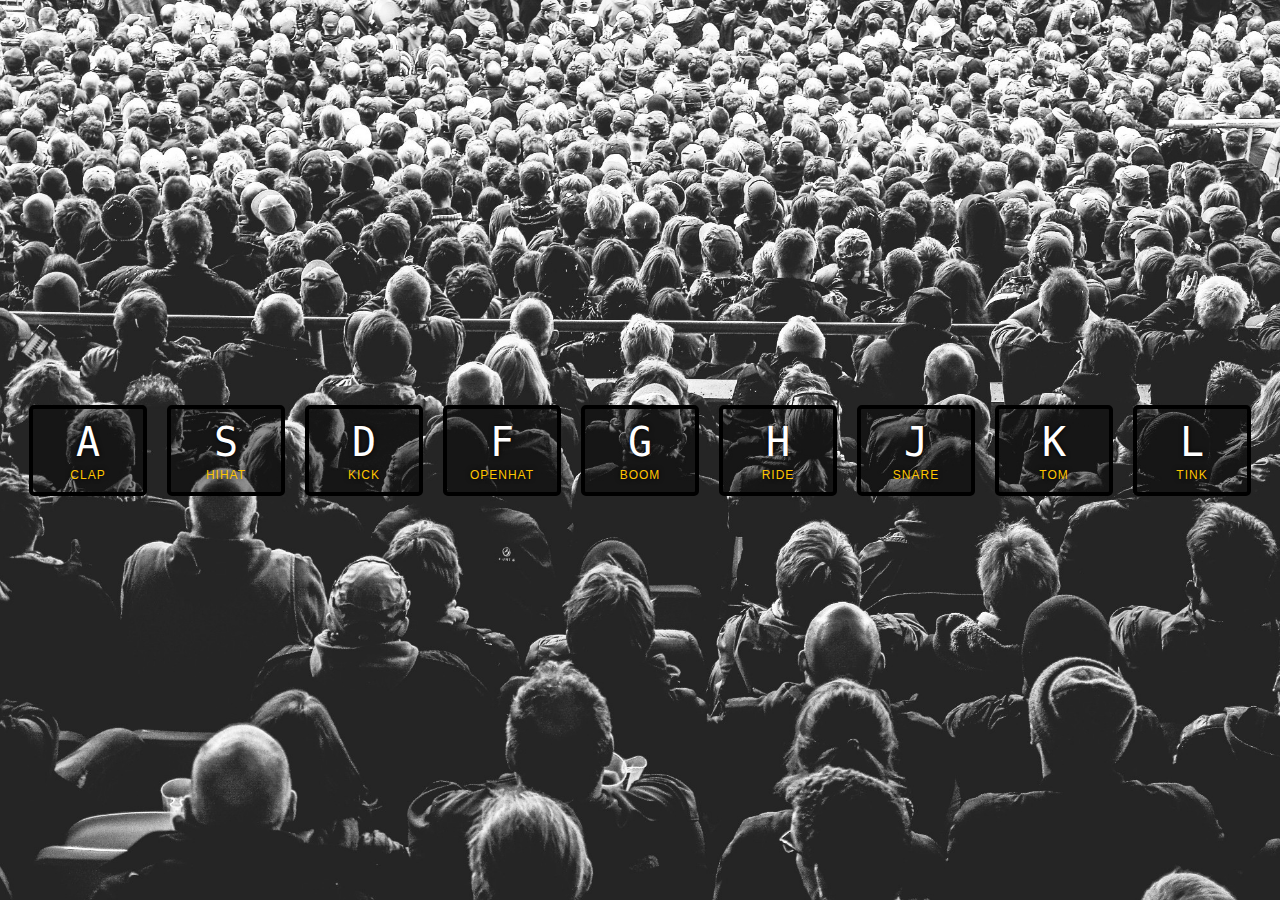
<file: index.html>
<!DOCTYPE html>
<html lang="en">
<head>
  <meta charset="UTF-8">
  <title>JS Drum Kit</title>
  <link rel="stylesheet" href="style.css">
</head>
<body>


  <div class="keys">
    <div data-key="65" class="key">
      <kbd>A</kbd>
      <span class="sound">clap</span>
    </div>
    <div data-key="83" class="key">
      <kbd>S</kbd>
      <span class="sound">hihat</span>
    </div>
    <div data-key="68" class="key">
      <kbd>D</kbd>
      <span class="sound">kick</span>
    </div>
    <div data-key="70" class="key">
      <kbd>F</kbd>
      <span class="sound">openhat</span>
    </div>
    <div data-key="71" class="key">
      <kbd>G</kbd>
      <span class="sound">boom</span>
    </div>
    <div data-key="72" class="key">
      <kbd>H</kbd>
      <span class="sound">ride</span>
    </div>
    <div data-key="74" class="key">
      <kbd>J</kbd>
      <span class="sound">snare</span>
    </div>
    <div data-key="75" class="key">
      <kbd>K</kbd>
      <span class="sound">tom</span>
    </div>
    <div data-key="76" class="key">
      <kbd>L</kbd>
      <span class="sound">tink</span>
    </div>
  </div>

  <audio data-key="65" src="sounds/clap.wav"></audio>
  <audio data-key="83" src="sounds/hihat.wav"></audio>
  <audio data-key="68" src="sounds/kick.wav"></audio>
  <audio data-key="70" src="sounds/openhat.wav"></audio>
  <audio data-key="71" src="sounds/boom.wav"></audio>
  <audio data-key="72" src="sounds/ride.wav"></audio>
  <audio data-key="74" src="sounds/snare.wav"></audio>
  <audio data-key="75" src="sounds/tom.wav"></audio>
  <audio data-key="76" src="sounds/tink.wav"></audio>

<script>
  
  const drums = {
    // Plays appropriate sound when a key is pressed:
    playSound: (e) => {
      const audio = document.querySelector(`audio[data-key="${e.keyCode}"]`);
      const key = document.querySelector(`.key[data-key="${e.keyCode}"]`);
      if (audio) {
        audio.currentTime = 0; // Rewind
        audio.play();
        key.classList.add(`playing`);
      }
    },
    // Removes .playing class:
    removeTransition: (e) => {
      if (e.propertyName === `transform`) {
        e.currentTarget.classList.remove(`playing`);
      }
    },
    // Selects all elements with the class .key:
    keys: document.querySelectorAll(`.key`),
    // Add event listeners to keys:
    init: () => {
      // When transition ends, remove .playing class:
      drums.keys.forEach(key => key.addEventListener(`transitionend`, drums.removeTransition));
      window.addEventListener('keydown', drums.playSound);
    }
  }

  drums.init();

</script>


</body>
</html>
</file>
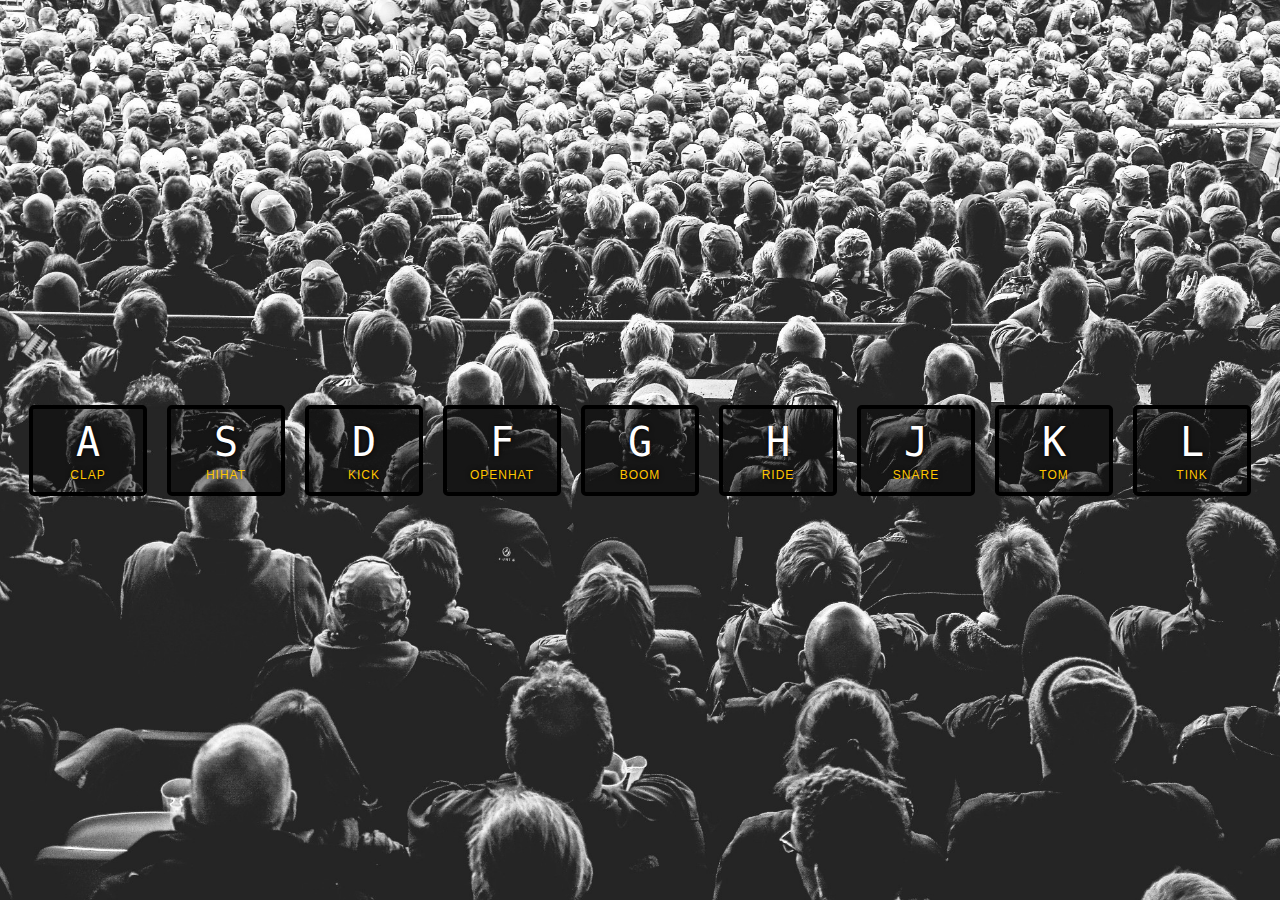
<file: draft1.html>
<!DOCTYPE html>
<html lang="en">
<head>
  <meta charset="UTF-8">
  <title>JS Drum Kit</title>
  <link rel="stylesheet" href="style.css">
</head>
<body>


  <div class="keys">
    <div data-key="65" class="key">
      <kbd>A</kbd>
      <span class="sound">clap</span>
    </div>
    <div data-key="83" class="key">
      <kbd>S</kbd>
      <span class="sound">hihat</span>
    </div>
    <div data-key="68" class="key">
      <kbd>D</kbd>
      <span class="sound">kick</span>
    </div>
    <div data-key="70" class="key">
      <kbd>F</kbd>
      <span class="sound">openhat</span>
    </div>
    <div data-key="71" class="key">
      <kbd>G</kbd>
      <span class="sound">boom</span>
    </div>
    <div data-key="72" class="key">
      <kbd>H</kbd>
      <span class="sound">ride</span>
    </div>
    <div data-key="74" class="key">
      <kbd>J</kbd>
      <span class="sound">snare</span>
    </div>
    <div data-key="75" class="key">
      <kbd>K</kbd>
      <span class="sound">tom</span>
    </div>
    <div data-key="76" class="key">
      <kbd>L</kbd>
      <span class="sound">tink</span>
    </div>
  </div>

  <audio data-key="65" src="sounds/clap.wav"></audio>
  <audio data-key="83" src="sounds/hihat.wav"></audio>
  <audio data-key="68" src="sounds/kick.wav"></audio>
  <audio data-key="70" src="sounds/openhat.wav"></audio>
  <audio data-key="71" src="sounds/boom.wav"></audio>
  <audio data-key="72" src="sounds/ride.wav"></audio>
  <audio data-key="74" src="sounds/snare.wav"></audio>
  <audio data-key="75" src="sounds/tom.wav"></audio>
  <audio data-key="76" src="sounds/tink.wav"></audio>

<script>

  function playSound(e) {
    const audio = document.querySelector(`audio[data-key="${e.keyCode}"]`);
    const key = document.querySelector(`.key[data-key="${e.keyCode}"]`);
    if (audio) {
      audio.currentTime = 0; // Rewind
      audio.play();
      key.classList.add(`playing`);
    }
  }

  function removeTransition(e) {
    // Skip if not a transform:
    if (e.propertyName !== `transform`) {
      return;
    }
    this.classList.remove(`playing`);
  }

  const keys = document.querySelectorAll(`.key`);

  // When transition ends, remove the .playing class:
  keys.forEach(key => key.addEventListener(`transitionend`, removeTransition));

  window.addEventListener('keydown', playSound);

</script>


</body>
</html>
</file>
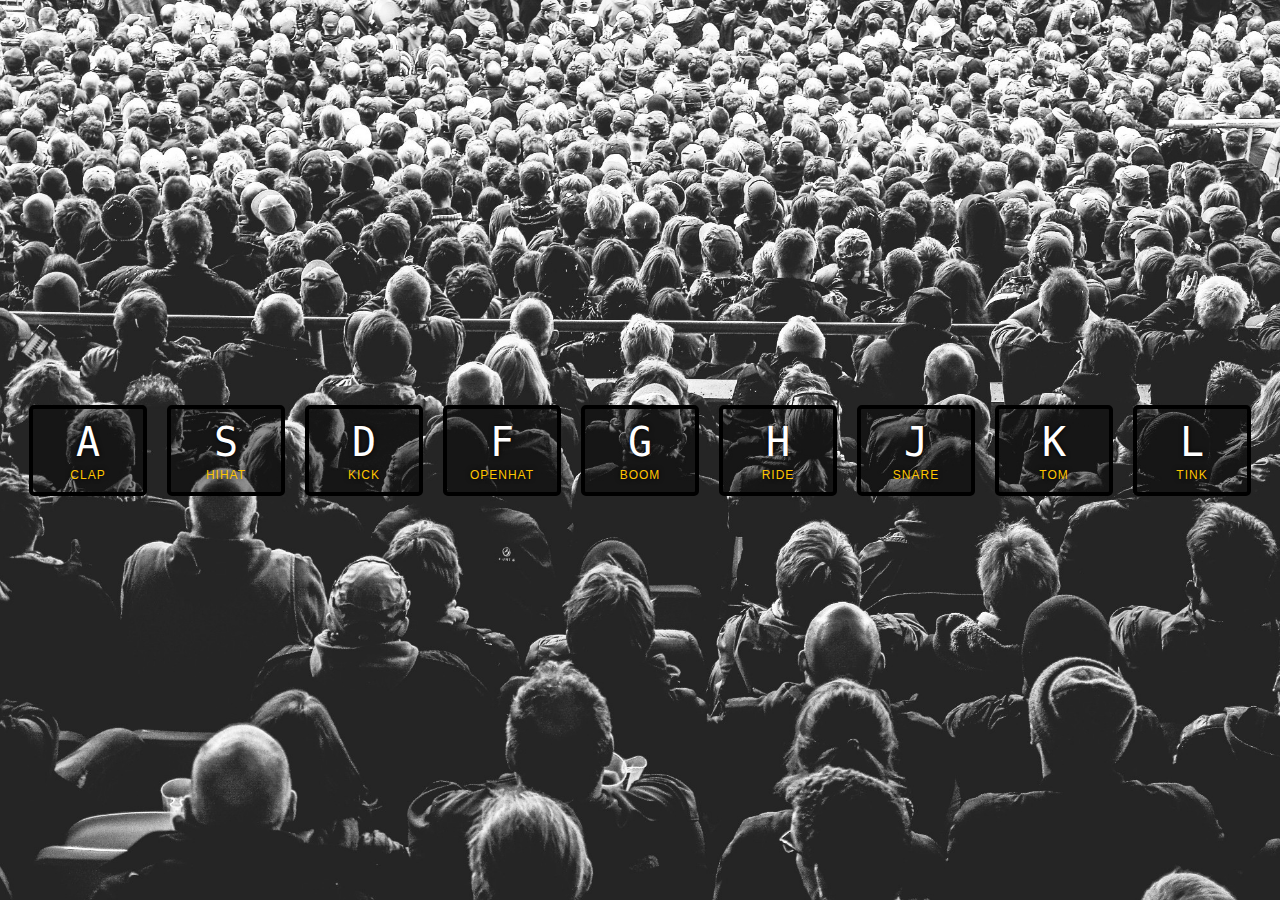
<file: draft2.html>
<!DOCTYPE html>
<html lang="en">
<head>
  <meta charset="UTF-8">
  <title>JS Drum Kit</title>
  <link rel="stylesheet" href="style.css">
</head>
<body>


  <div class="keys">
    <div data-key="65" class="key">
      <kbd>A</kbd>
      <span class="sound">clap</span>
    </div>
    <div data-key="83" class="key">
      <kbd>S</kbd>
      <span class="sound">hihat</span>
    </div>
    <div data-key="68" class="key">
      <kbd>D</kbd>
      <span class="sound">kick</span>
    </div>
    <div data-key="70" class="key">
      <kbd>F</kbd>
      <span class="sound">openhat</span>
    </div>
    <div data-key="71" class="key">
      <kbd>G</kbd>
      <span class="sound">boom</span>
    </div>
    <div data-key="72" class="key">
      <kbd>H</kbd>
      <span class="sound">ride</span>
    </div>
    <div data-key="74" class="key">
      <kbd>J</kbd>
      <span class="sound">snare</span>
    </div>
    <div data-key="75" class="key">
      <kbd>K</kbd>
      <span class="sound">tom</span>
    </div>
    <div data-key="76" class="key">
      <kbd>L</kbd>
      <span class="sound">tink</span>
    </div>
  </div>

  <audio data-key="65" src="sounds/clap.wav"></audio>
  <audio data-key="83" src="sounds/hihat.wav"></audio>
  <audio data-key="68" src="sounds/kick.wav"></audio>
  <audio data-key="70" src="sounds/openhat.wav"></audio>
  <audio data-key="71" src="sounds/boom.wav"></audio>
  <audio data-key="72" src="sounds/ride.wav"></audio>
  <audio data-key="74" src="sounds/snare.wav"></audio>
  <audio data-key="75" src="sounds/tom.wav"></audio>
  <audio data-key="76" src="sounds/tink.wav"></audio>

<script>

  const drums = {
    playSound(e) {
      const audio = document.querySelector(`audio[data-key="${e.keyCode}"]`);
      const key = document.querySelector(`.key[data-key="${e.keyCode}"]`);
      if (audio) {
        audio.currentTime = 0; // Rewind
        audio.play();
        key.classList.add(`playing`);
      }
    },
    removeTransition(e) {
      if (e.propertyName === `transform`) {
        this.classList.remove(`playing`);
      }
    },
    keys: document.querySelectorAll(`.key`)
  }

  // When transition ends, remove the .playing class:
  drums.keys.forEach(key => key.addEventListener(`transitionend`, drums.removeTransition));

  window.addEventListener('keydown', drums.playSound);

</script>


</body>
</html>
</file>
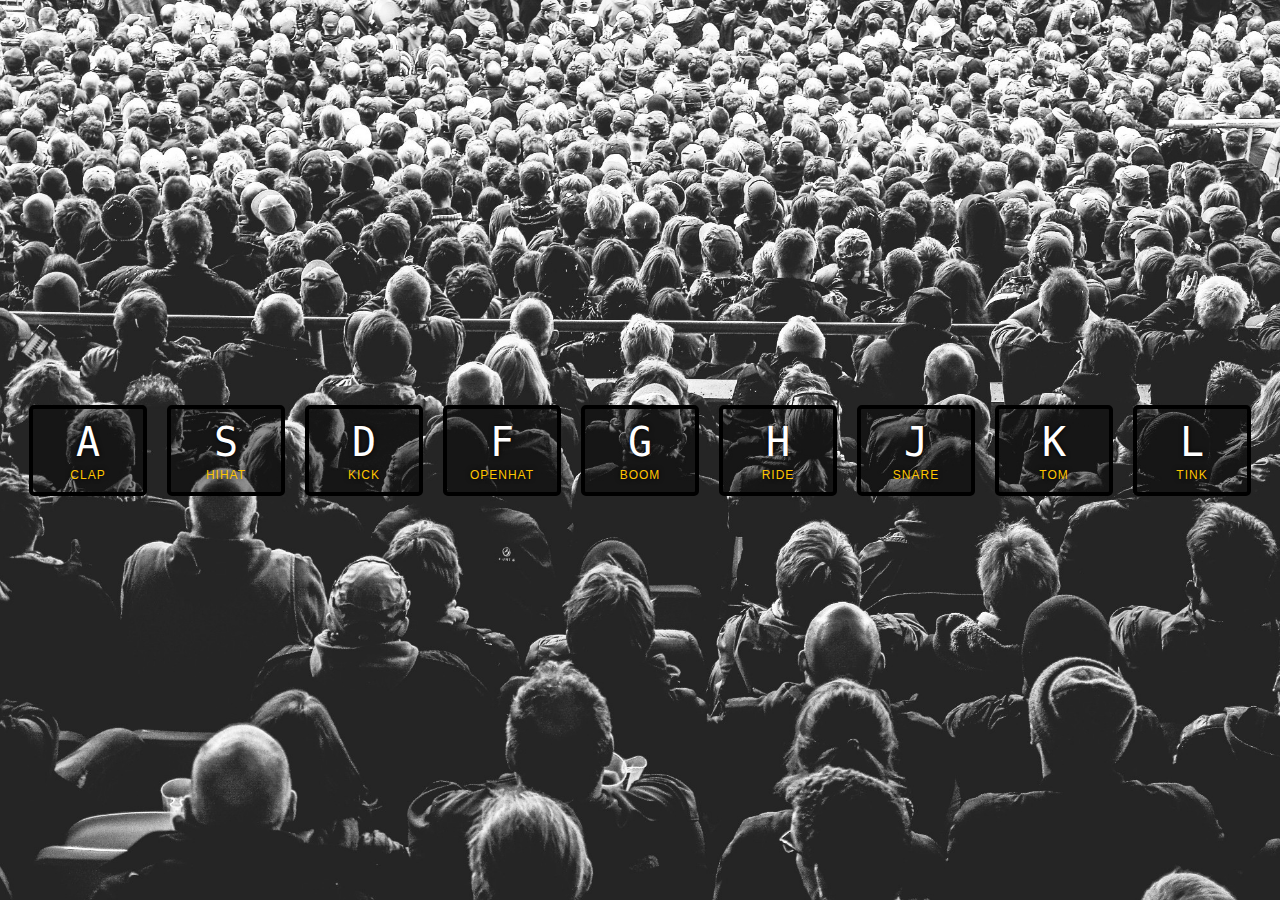
<file: draft3.html>
<!DOCTYPE html>
<html lang="en">
<head>
  <meta charset="UTF-8">
  <title>JS Drum Kit</title>
  <link rel="stylesheet" href="style.css">
</head>
<body>


  <div class="keys">
    <div data-key="65" class="key">
      <kbd>A</kbd>
      <span class="sound">clap</span>
    </div>
    <div data-key="83" class="key">
      <kbd>S</kbd>
      <span class="sound">hihat</span>
    </div>
    <div data-key="68" class="key">
      <kbd>D</kbd>
      <span class="sound">kick</span>
    </div>
    <div data-key="70" class="key">
      <kbd>F</kbd>
      <span class="sound">openhat</span>
    </div>
    <div data-key="71" class="key">
      <kbd>G</kbd>
      <span class="sound">boom</span>
    </div>
    <div data-key="72" class="key">
      <kbd>H</kbd>
      <span class="sound">ride</span>
    </div>
    <div data-key="74" class="key">
      <kbd>J</kbd>
      <span class="sound">snare</span>
    </div>
    <div data-key="75" class="key">
      <kbd>K</kbd>
      <span class="sound">tom</span>
    </div>
    <div data-key="76" class="key">
      <kbd>L</kbd>
      <span class="sound">tink</span>
    </div>
  </div>

  <audio data-key="65" src="sounds/clap.wav"></audio>
  <audio data-key="83" src="sounds/hihat.wav"></audio>
  <audio data-key="68" src="sounds/kick.wav"></audio>
  <audio data-key="70" src="sounds/openhat.wav"></audio>
  <audio data-key="71" src="sounds/boom.wav"></audio>
  <audio data-key="72" src="sounds/ride.wav"></audio>
  <audio data-key="74" src="sounds/snare.wav"></audio>
  <audio data-key="75" src="sounds/tom.wav"></audio>
  <audio data-key="76" src="sounds/tink.wav"></audio>

<script>

  const drums = {
    // Plays appropriate sound when a key is pressed:
    playSound: (e) => {
      const audio = document.querySelector(`audio[data-key="${e.keyCode}"]`);
      const key = document.querySelector(`.key[data-key="${e.keyCode}"]`);
      if (audio) {
        audio.currentTime = 0; // Rewind
        audio.play();
        key.classList.add(`playing`);
      }
    },
    // Removes .playing class:
    removeTransition: function (e) {
      if (e.propertyName === `transform`) {
        this.classList.remove(`playing`);
      }
    },
    // Selects all elements with the class .key:
    keys: document.querySelectorAll(`.key`),
    // Add event listeners to keys:
    init: () => {
      // When transition ends, remove .playing class:
      drums.keys.forEach(key => key.addEventListener(`transitionend`, drums.removeTransition)),
      window.addEventListener('keydown', drums.playSound)
    }
  }
  
  drums.init();

</script>


</body>
</html>
</file>
<file: style.css>
html {
  font-size: 10px;
  background: url(audience.jpg) bottom center;
  background-size: cover;
}

body,html {
  margin: 0;
  padding: 0;
  font-family: sans-serif;
}

.keys {
  display: flex;
  flex: 1;
  min-height: 100vh;
  align-items: center;
  justify-content: center;
}

.key {
  border: .4rem solid black;
  border-radius: .5rem;
  margin: 1rem;
  font-size: 1.5rem;
  padding: 1rem .5rem;
  transition: all .07s ease;
  width: 10rem;
  text-align: center;
  color: white;
  background: rgba(0,0,0,0.4);
  text-shadow: 0 0 .5rem black;
}

.playing {
  transform: scale(1.1);
  border-color: #ffc600;
  box-shadow: 0 0 1rem #ffc600;
}

kbd {
  display: block;
  font-size: 4rem;
}

.sound {
  font-size: 1.2rem;
  text-transform: uppercase;
  letter-spacing: .1rem;
  color: #ffc600;
}
</file>
